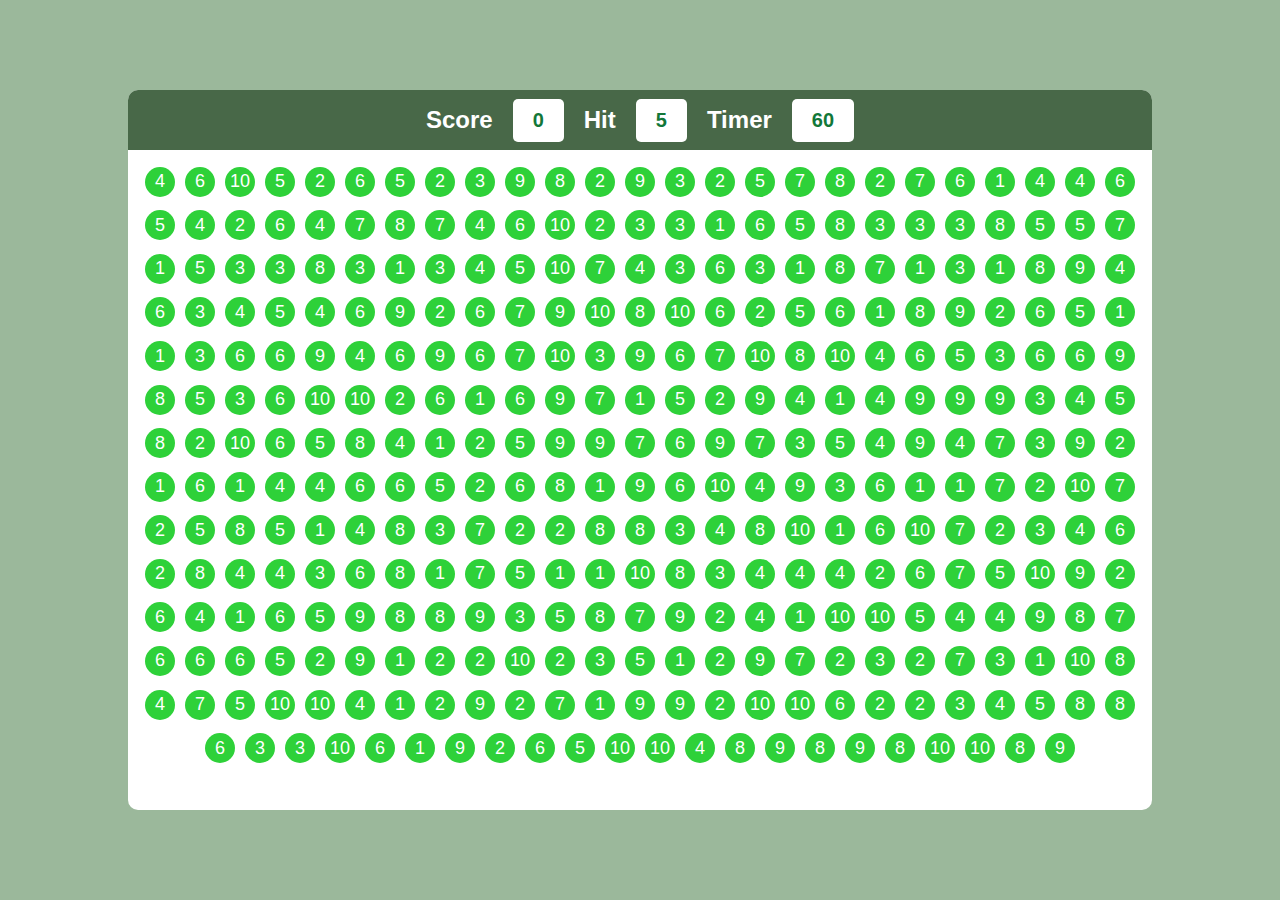
<file: Web_development_Projects/Bubble_game/index.html>
<!DOCTYPE html>
<html lang="en">
<head>
    <meta charset="UTF-8">
    <meta name="viewport" content="width=device-width, initial-scale=1.0">
    <title>Bubble Game</title>
    <link rel="stylesheet" href="style.css">
</head>
<body>
   <div id="main">
    <div class="panel">
        <div class="top-panel">
            <h2>Score</h2>
            <div class="box">
                <div id="scoreVal" class="value">0</div>
            </div>
            <h2>Hit</h2>
            <div class="box">
                <div id="hitVal" class="value">0</div>
            </div>
            <h2>Timer</h2>
            <div class="box">
                <div id="timerVal" class="value">60</div>
            </div>
        </div>
        <div class="bottom-panel">
          
        </div>
    </div>
   </div>

    <script src="script.js"></script>
</body>
</html>
</file>
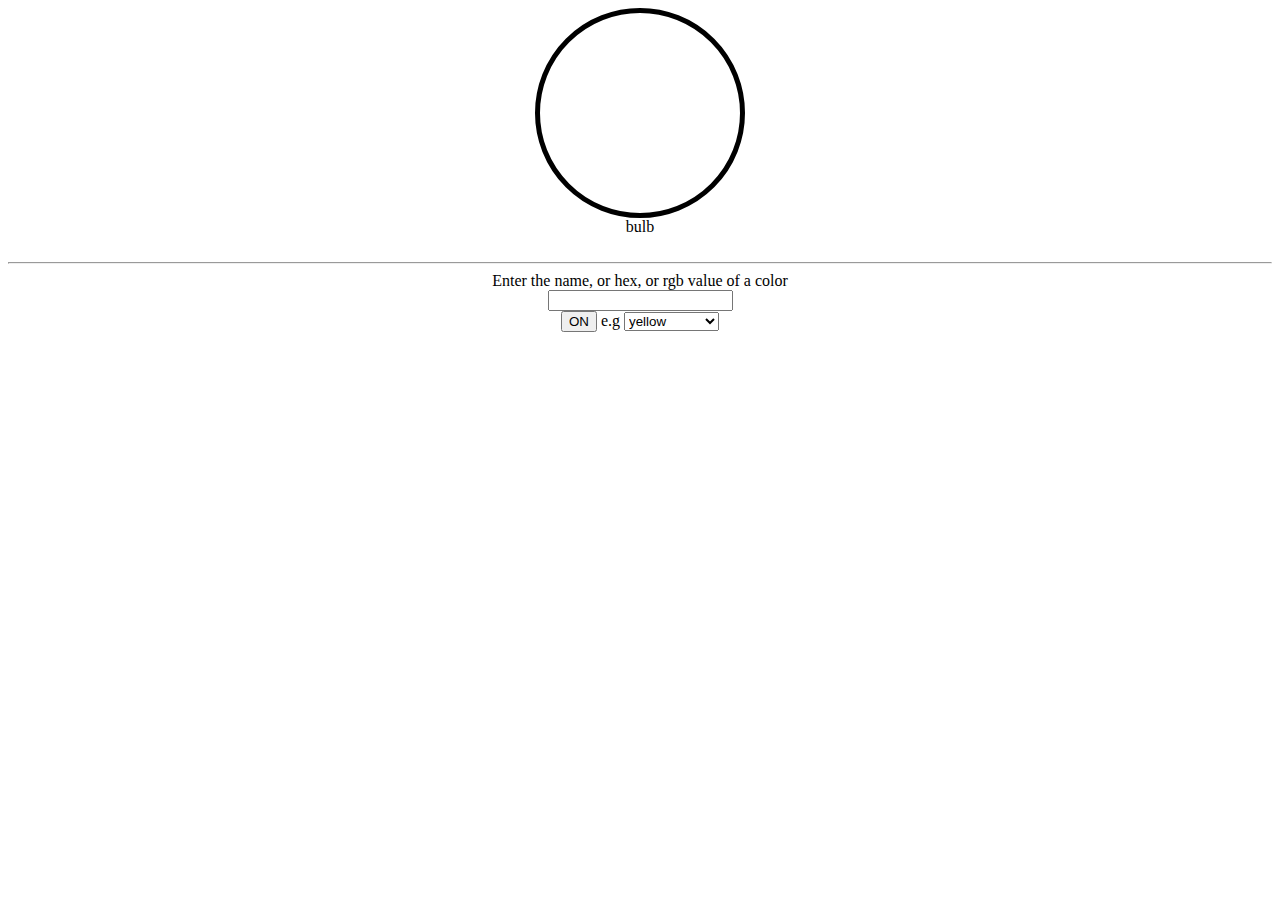
<file: Web_development_Projects/bulb/index.html>
<!DOCTYPE html>
<html lang="en">
<head>
    <meta charset="UTF-8">
    <meta name="viewport" content="width=device-width, initial-scale=1.0">
    <title>Document</title>
    <link rel="stylesheet" href="style.css">
</head>
<body>
    <div id="bulb"></div>
    <label>bulb</label><br><br><hr>

    <label for="hexColor">Enter the name, or hex, or rgb value of a color</label><br>
    <input type="text" id="hexColor"><br>

    <button id="btn">ON</button>

    <label>e.g</label>
    <select id="colorChoose">
        <option>yellow</option>
        <option>red</option>
        <option>rgb(0,255,0)</option>
        <option>#56c4e3</option>
        <option>#000</option>
    </select>
    
    <script src="index.js"></script>
</body>
</html>
</file>
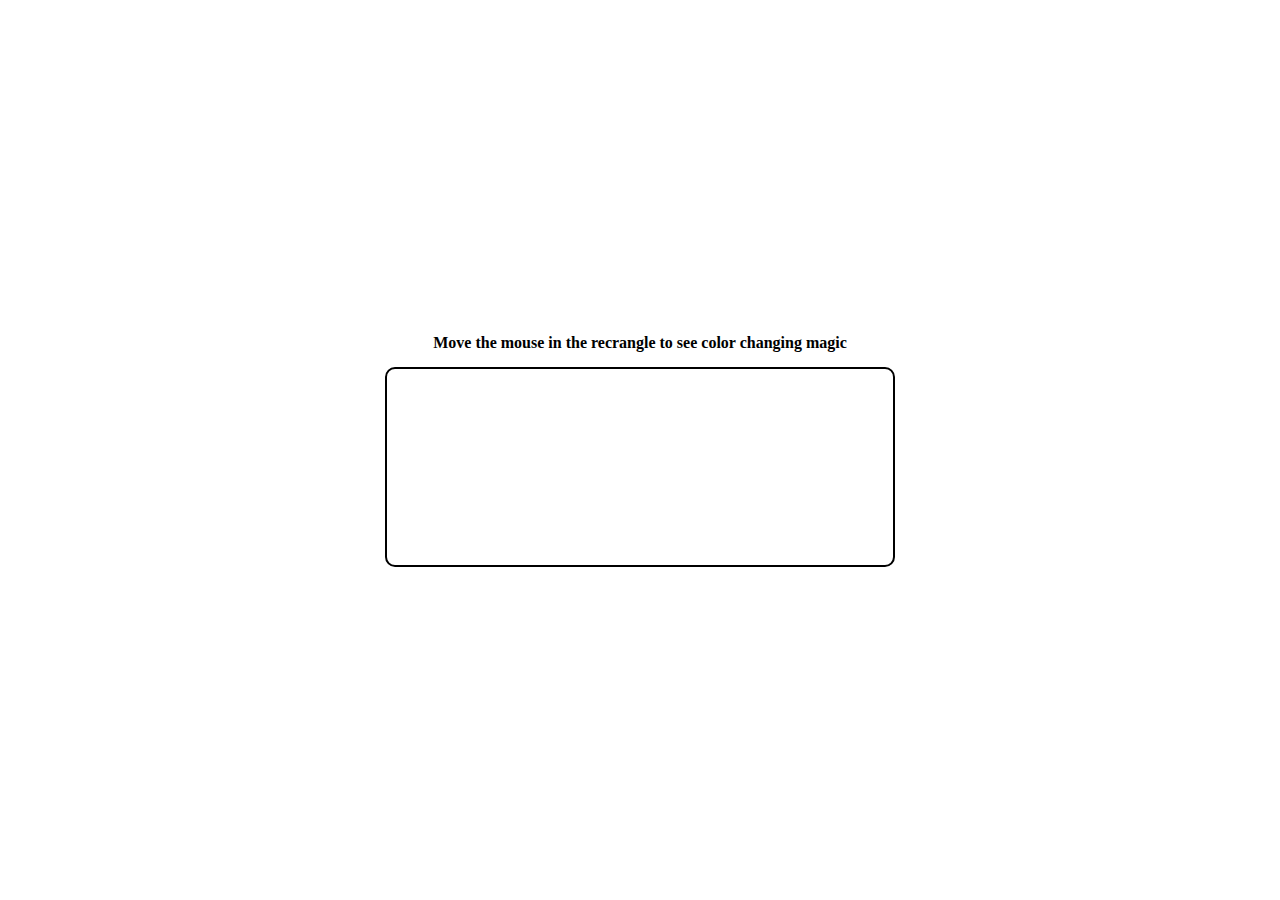
<file: Web_development_Projects/Color Changing Rectangle/index.html>
<!DOCTYPE html>
<html lang="en">

<head>
    <meta charset="UTF-8">
    <meta name="viewport" content="width=device-width, initial-scale=1.0">
    <title>Color Changing Rectangle</title>
    <link rel="stylesheet" href="style.css">
</head>

<body>
	<span><h4>Move the mouse in the recrangle to see color changing magic</h4></span>
    <div id="rec"></div>


    <script src="script.js"></script>
</body>

</html>
</file>
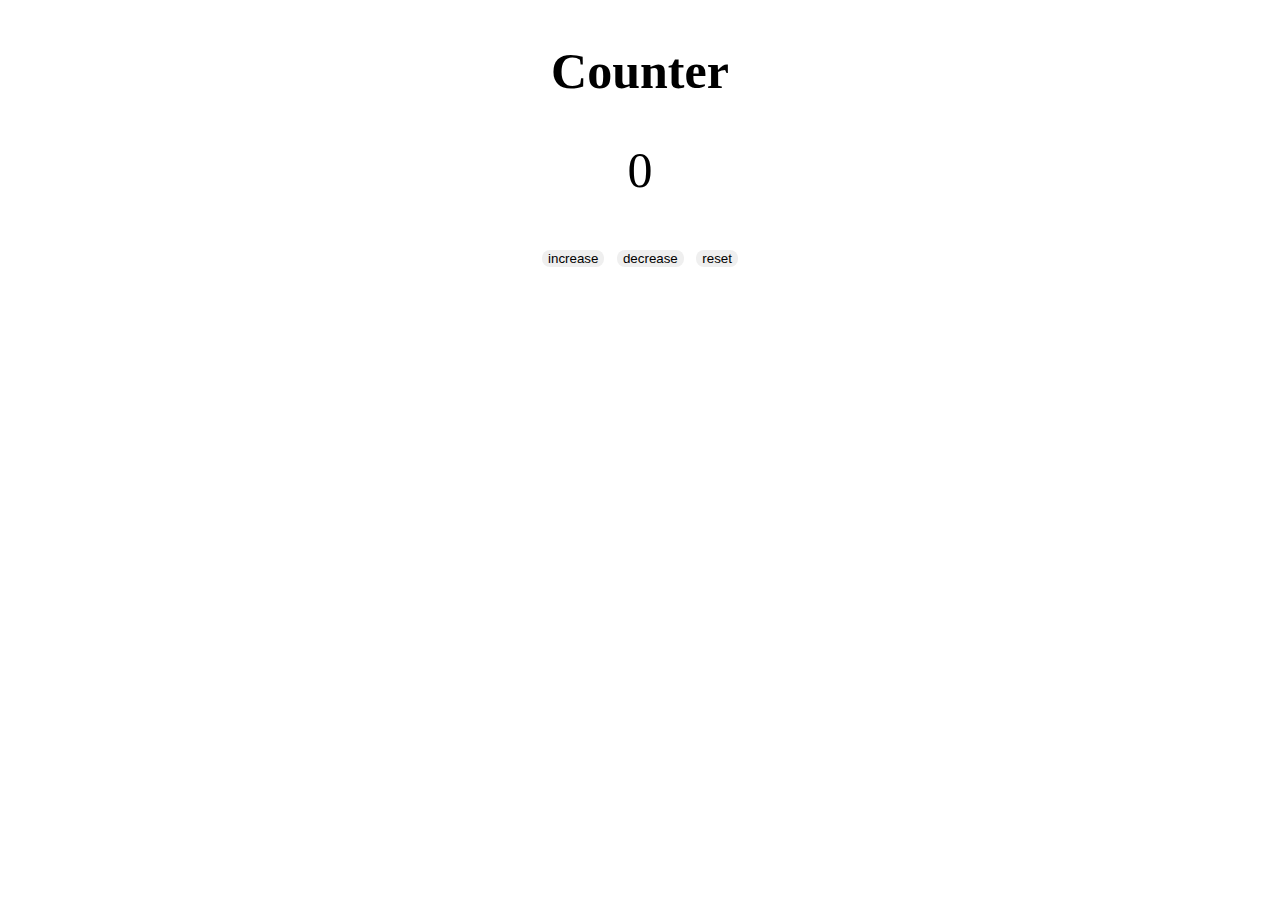
<file: Web_development_Projects/counter/index.html>
<!DOCTYPE html>
<html lang="en">
<head>
    <meta charset="UTF-8">
    <meta name="viewport" content="width=device-width, initial-scale=1.0">
    <title>Counter</title>
    <link rel="stylesheet" href="style.css">
</head>
<body>
    <div>
    <h2 class="block">Counter</h2>
    <label id="scorelabel">0</label><br>
    <div class="block">
        <button class="btn" id="inc_btn">increase</button>
        <button class="btn" id="dec_btn">decrease</button>
        <button class="btn" id="res_btn">reset</button>
    </div>
    
    <script src="index.js"></script>
</body>
</html>
</file>
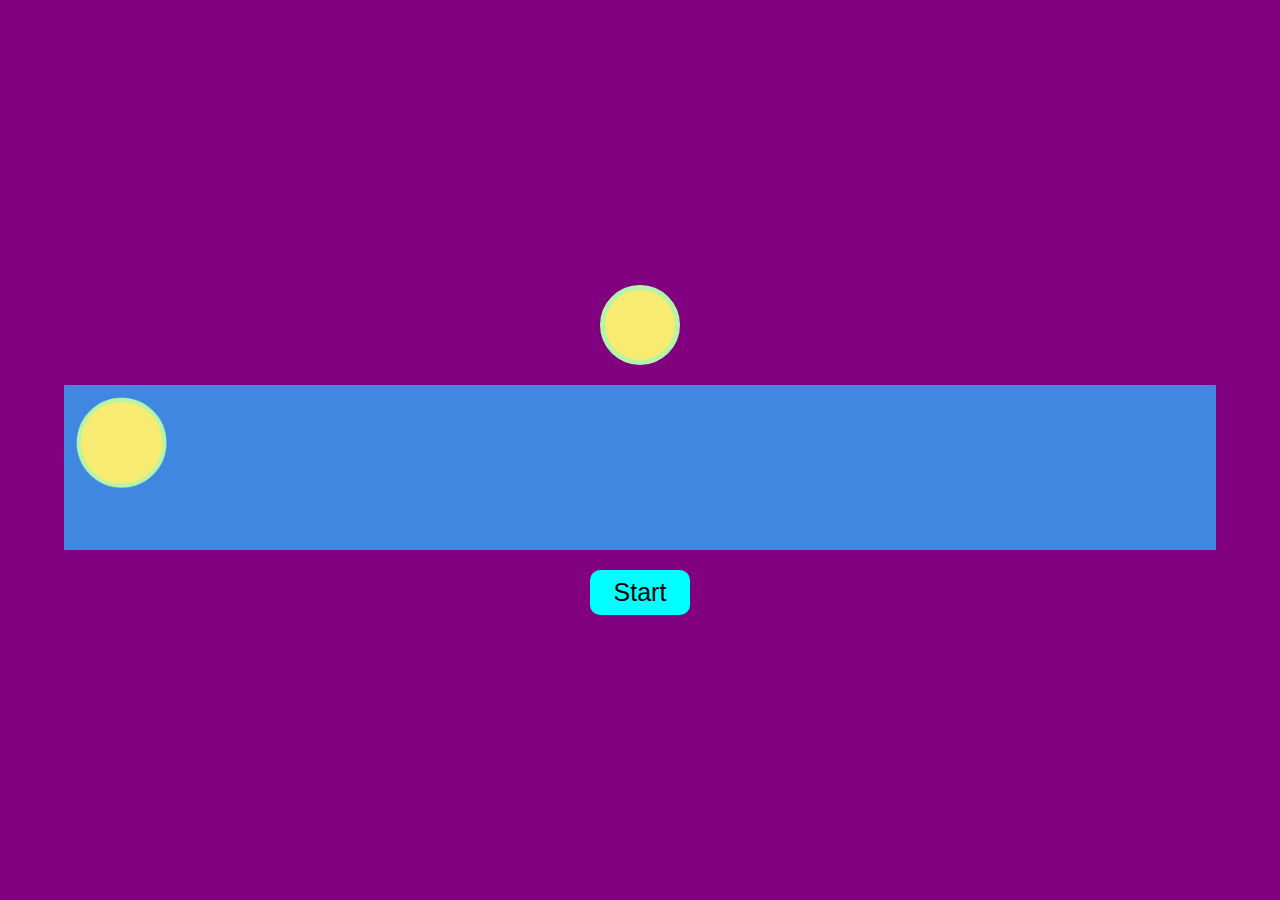
<file: Web_development_Projects/Moving Ball/index.html>
<!DOCTYPE html>
<html lang="en">

<head>
    <meta charset="UTF-8">
    <meta name="viewport" content="width=device-width, initial-scale=1.0">
    <title>Moving Ball</title>

    <link rel="stylesheet" href="style.css">
</head>

<body>
    <div class="container">
        <div class="ball"></div>
        <canvas id="mycanvas" width="1400px" height="200px"></canvas>
        <button class="btn">Start</button>
    </div>


    <script src="script.js"></script>
</body>

</html>
</file>
<file: Web_development_Projects/Bubble_game/style.css>
*{
    margin: 0;
    padding: 0;
    box-sizing: border-box;
    font-family: 'Gill Sans', 'Gill Sans MT', Calibri, 'Trebuchet MS', sans-serif;
}

html,body{
    width: 100%;
    height: 100%;
    display: flex;
}

#main{
    width: 100%;
    height: 100%;
    display: flex;
    align-items: center;
    justify-content: center;
    background-color: rgb(155, 184, 155);
}

.panel{
    width: 80%;
    height: 80%;
    border-radius: 10px;
    overflow: hidden;
    background-color: #fff;
}

.top-panel{
    color: #fff;
    width: 100%;
    height: 60px;
    display: flex;
    padding: 0px 30%;
    gap: 20px;
    justify-content: space-between;
    align-items: center;
    justify-content: center;
    background-color: rgb(72,104,72);
}

.bottom-panel{
    width: 100%;
    height: 100%;
    display: flex;
    align-items: center;
    justify-content: center;
    flex-wrap: wrap;
    padding: 15px;
    gap: 10px;
	overflow-y: auto; 
    max-height: 70vh;
}


.box{
    display: flex;
    gap: 20px;
    
}

.value{
    color: rgb(18, 119, 57);
    font-weight: 600;
    font-size: 20px;
    padding: 10px 20px;
    display: flex;
    background-color: #fff;
    border-radius: 5px;
}

#p1{
    align-items: center;
    justify-content: center;
}

.bubble{
    color: #fff;
    width: 30px;
    height: 30px;
    font-size: 18px;
    border-radius: 50%;
    display: flex;
    align-items: center;
    justify-content: center;
    background-color: hsl(124, 64%, 50%);
}

.bubble:hover{
    cursor: pointer;
    background-color: rgb(31, 160, 40);
}

@media (max-width: 580px) {
	.top-panel{
    color: #fff;
    width: 100%;
    height: 60px;
	font-size: 12px;
    display: flex;
    padding: 0px 30%;
    gap: 20px;
    justify-content: space-between;
    align-items: center;
    justify-content: center;
    background-color: rgb(72,104,72);
	}
	
	.panel{
    width: 80%;
    height: 90%;
    border-radius: 10px;
    overflow: hidden;
    background-color: #fff;
	}
	
    .bubble {
        width: 30px;
        height: 30px;
        font-size: 14px;
    }
    .value {
        font-size: 16px;
        padding: 8px 15px;
    }
}
</file>
<file: Web_development_Projects/bulb/style.css>
body{
    text-align: center;
}

#bulb{
    width: 200px;
    height: 200px;
    border: 5px solid black;
    border-radius: 500px;
    margin: auto;
}
</file>
<file: Web_development_Projects/Color Changing Rectangle/style.css>
* {
    padding: 0;
    margin: 0;
    box-sizing: border-box;
}

html, body {
    width: 100%;
    height: 100%;
    display: flex;
    flex-direction: column; 
    align-items: center;
    justify-content: center;
    text-align: center;
}

h4 {
    margin-bottom: 15px;
}

#rec {
    width: 510px;
    height: 200px;
    border: 2px solid black;
    border-radius: 10px;
}

@media (max-width: 580px) {
	#rec{
		width: 410px;
		height: 150px;
	}
}
</file>
<file: Web_development_Projects/counter/style.css>
#scorelabel{
    display: block;
    text-align: center;
    font-size: 50px;
}

.block{
        text-align: center;
        font-size: 50px;
}

.btn{
    border: black, 20px;
    border-radius: 8px;

}
</file>
<file: Web_development_Projects/Moving Ball/style.css>
* {
    margin: 0;
    padding: 0;
    border: 0;
    font-family: 'Segoe UI', Tahoma, Geneva, Verdana, sans-serif;
}

html,
body {
    width: 100%;
    height: 100%;
}

.container {
    width: 100%;
    height: 100%;
    background-color: purple;
    display: flex;
    flex-direction: column;
    justify-content: center;
    align-items: center;
    gap: 20px;
}

.btn {
    width: 100px;
    height: 45px;
    font-size: 25px;
    background-color: aqua;
    border-radius: 10px;
    cursor: pointer;
    text-align: center;
}

@keyframes move {
    30% {
        transform: translateX(700px)
    }

    70% {
        transform: translateX(-700px)
    }

}

.ball {
    width: 70px;
    height: 70px;
    border: 5px solid hsl(109, 79%, 81%);
    border-radius: 50%;
    background-color: hsl(54, 91%, 71%);
    animation: normal;
}
#mycanvas{
	width: 90%;
    background-color: hsl(214, 74%, 57%);
}

@media (max-width: 580px) {
	.ball {
    width: 40px;
    height: 40px;
}
}
</file>
